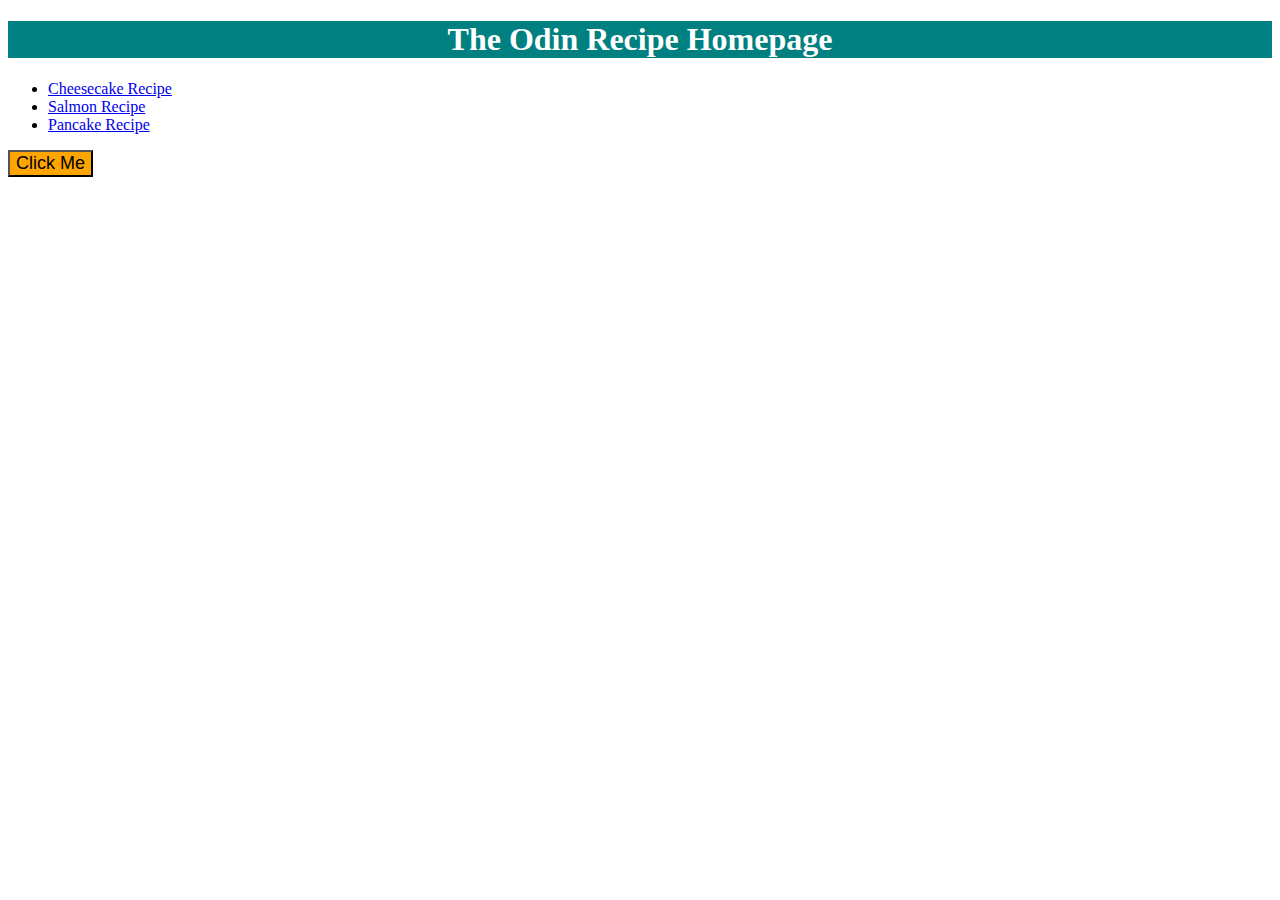
<file: index.html>
<!DOCTYPE html>
<html lang="en">
  <head>
    <meta charset="UTF-8" />
    <meta http-equiv="X-UA-Compatible" content="IE=edge" />
    <meta name="viewport" content="width=device-width, initial-scale=1.0" />
    <link rel="stylesheet" href="styles.css" />
    <title>Odin Recipe Project</title>
    <style>
      p {
        background-color: palegreen;
        color: black;
        font-size: 18px;
      }
    </style>
  </head>
  <body>
    <h1>The Odin Recipe Homepage</h1>
    <ul>
      <li><a href="recipes/cheesecake.html">Cheesecake Recipe</a></li>
      <li><a href="recipes/salmon.html">Salmon Recipe</a></li>
      <li><a href="recipes/pancakes.html">Pancake Recipe</a></li>
    </ul>
    <button type="button" style="background: orange; font-size: 18px">
      Click Me
    </button>
  </body>
</html>
</file>
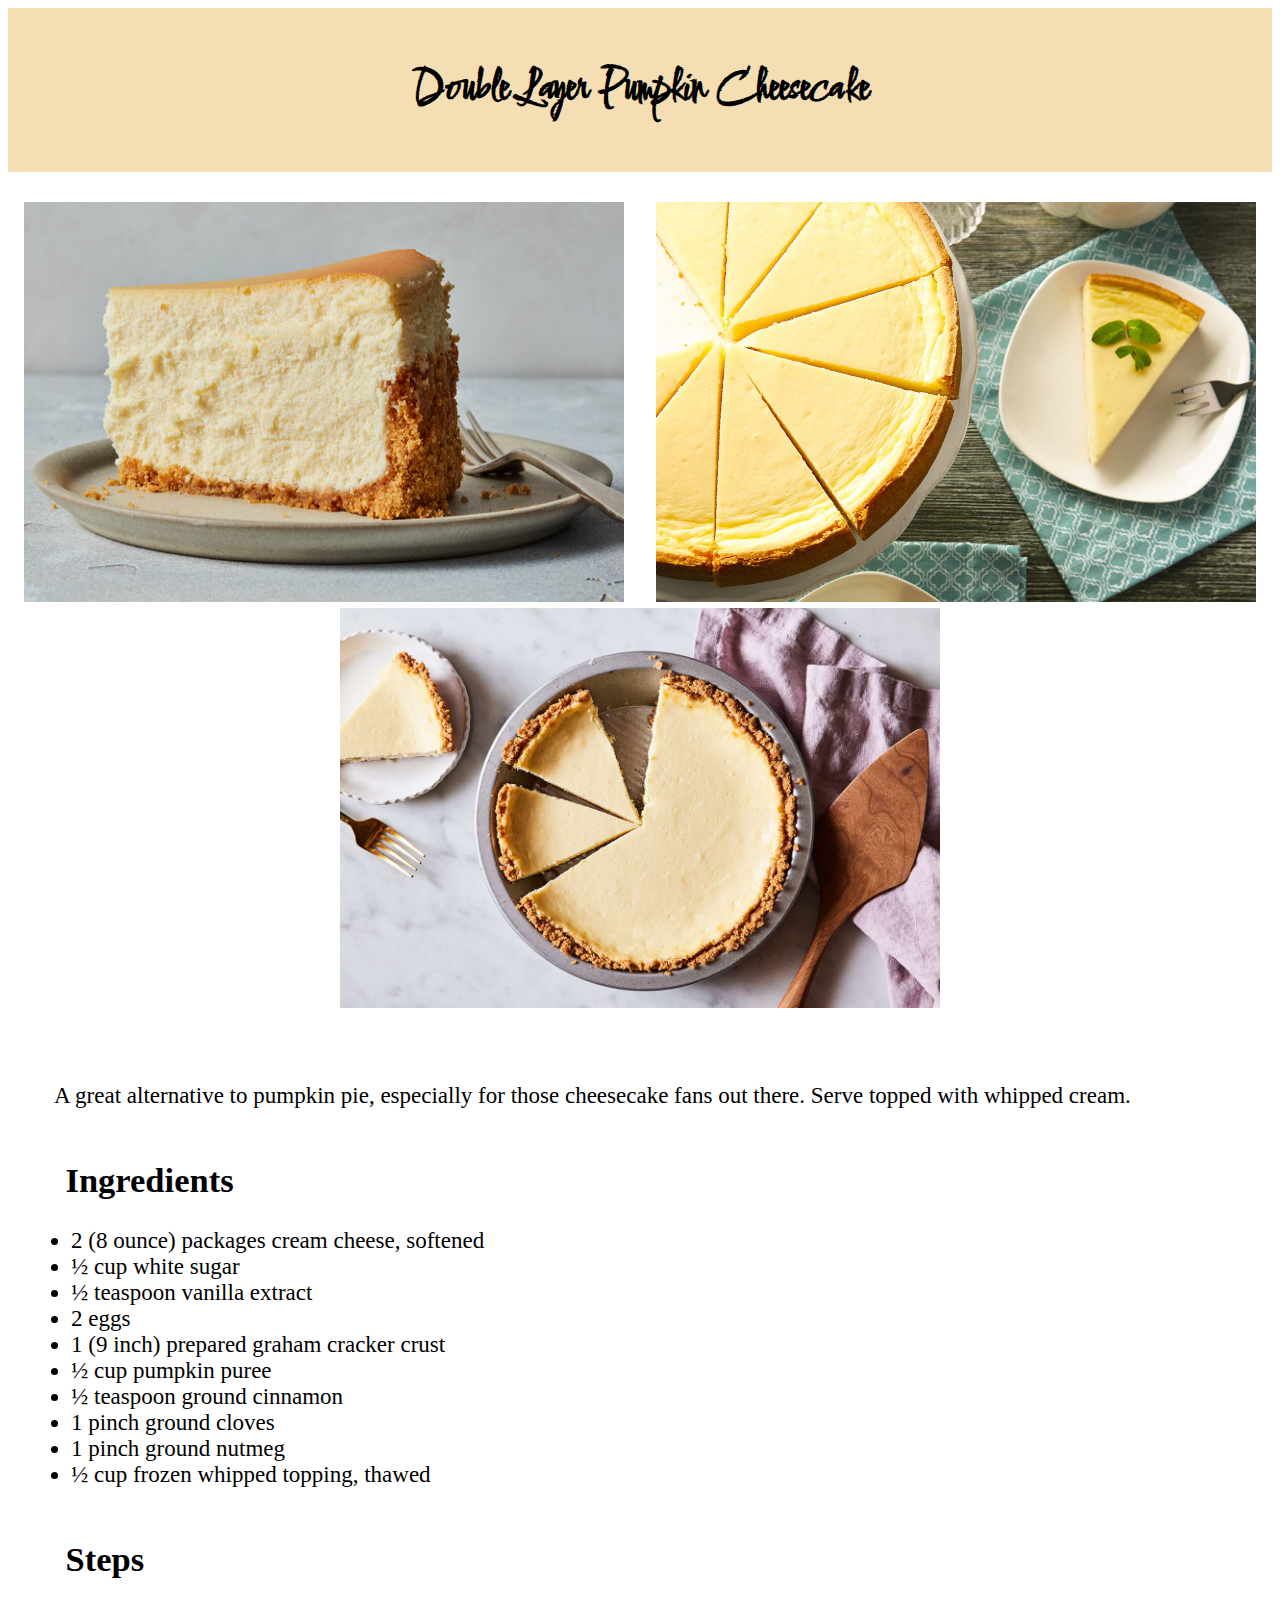
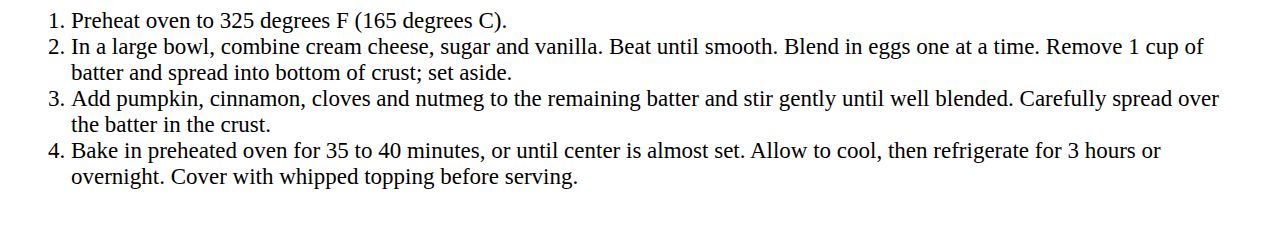
<file: recipes/cheesecake.html>
<!DOCTYPE html>
<html lang="en">
  <head>
    <meta charset="UTF-8" />
    <meta http-equiv="X-UA-Compatible" content="IE=edge" />
    <meta name="viewport" content="width=device-width, initial-scale=1.0" />
    <link rel="stylesheet" href="../CSS/cheese.css" />
    <title>Cheesecake Recipe</title>
  </head>

  <body>
    <h1>Double Layer Pumpkin Cheesecake</h1>
    <div class="container">
      <div>
        <img
          class="item"
          src="../img/cheese-img.jpg"
          alt="Cheese cake image"
          style="height: 400px; width: 600px"
        />
      </div>
      <div>
        <img
          class="item"
          src="../img/cheese-img2.jpg"
          alt="Cheese cake image"
          style="height: 400px; width: 600px"
        />
      </div>
      <div>
        <img
          class="item"
          src="../img/cheese-img3.jpg"
          alt="Cheese cake image"
          style="height: 400px; width: 600px"
        />
      </div>
    </div>

    <p>
      A great alternative to pumpkin pie, especially for those cheesecake fans
      out there. Serve topped with whipped cream.
    </p>

    <div class="container02">
      <div id="ingredients">
        <h2>Ingredients</h2>
        <ul>
          <li>2 (8 ounce) packages cream cheese, softened</li>
          <li>½ cup white sugar</li>
          <li>½ teaspoon vanilla extract</li>
          <li>2 eggs</li>
          <li>1 (9 inch) prepared graham cracker crust</li>
          <li>½ cup pumpkin puree</li>
          <li>½ teaspoon ground cinnamon</li>
          <li>1 pinch ground cloves</li>
          <li>1 pinch ground nutmeg</li>
          <li>½ cup frozen whipped topping, thawed</li>
        </ul>
      </div>

      <div class="steps">
        <h2>Steps</h2>
        <ol>
          <li>Preheat oven to 325 degrees F (165 degrees C).</li>
          <li>
            In a large bowl, combine cream cheese, sugar and vanilla. Beat until
            smooth. Blend in eggs one at a time. Remove 1 cup of batter and
            spread into bottom of crust; set aside.
          </li>
          <li>
            Add pumpkin, cinnamon, cloves and nutmeg to the remaining batter and
            stir gently until well blended. Carefully spread over the batter in
            the crust.
          </li>
          <li>
            Bake in preheated oven for 35 to 40 minutes, or until center is
            almost set. Allow to cool, then refrigerate for 3 hours or
            overnight. Cover with whipped topping before serving.
          </li>
        </ol>
      </div>
    </div>
  </body>
</html>
</file>
<file: styles.css>
h1 {
  background-color: teal;
  color: white;
  font-size: 32px;
  text-align: center;
  font-weight: bold;
}
</file>
<file: CSS/cheese.css>
@import url("https://fonts.googleapis.com/css2?family=Comforter+Brush&display=swap");

body {
  font-size: 23px;
}

.container,
h1 {
  display: flex;
  align-items: center;
  justify-content: space-between;
  justify-content: space-around;
  flex-wrap: wrap;
}

h1 {
  font-family: "Comforter Brush", cursive;
  font-size: 45px;
  justify-content: center;
  padding: 50px;
  background-color: wheat;
  margin-top: 0em;
}

p {
  padding: 2em;
  padding-bottom: 0em;
}

.container02 {
  display: flex;
  align-items: center;
  justify-content: space-between;
  margin: 1em;
  flex-wrap: wrap;
}

h2 {
  margin-left: 1em;
}
</file>
